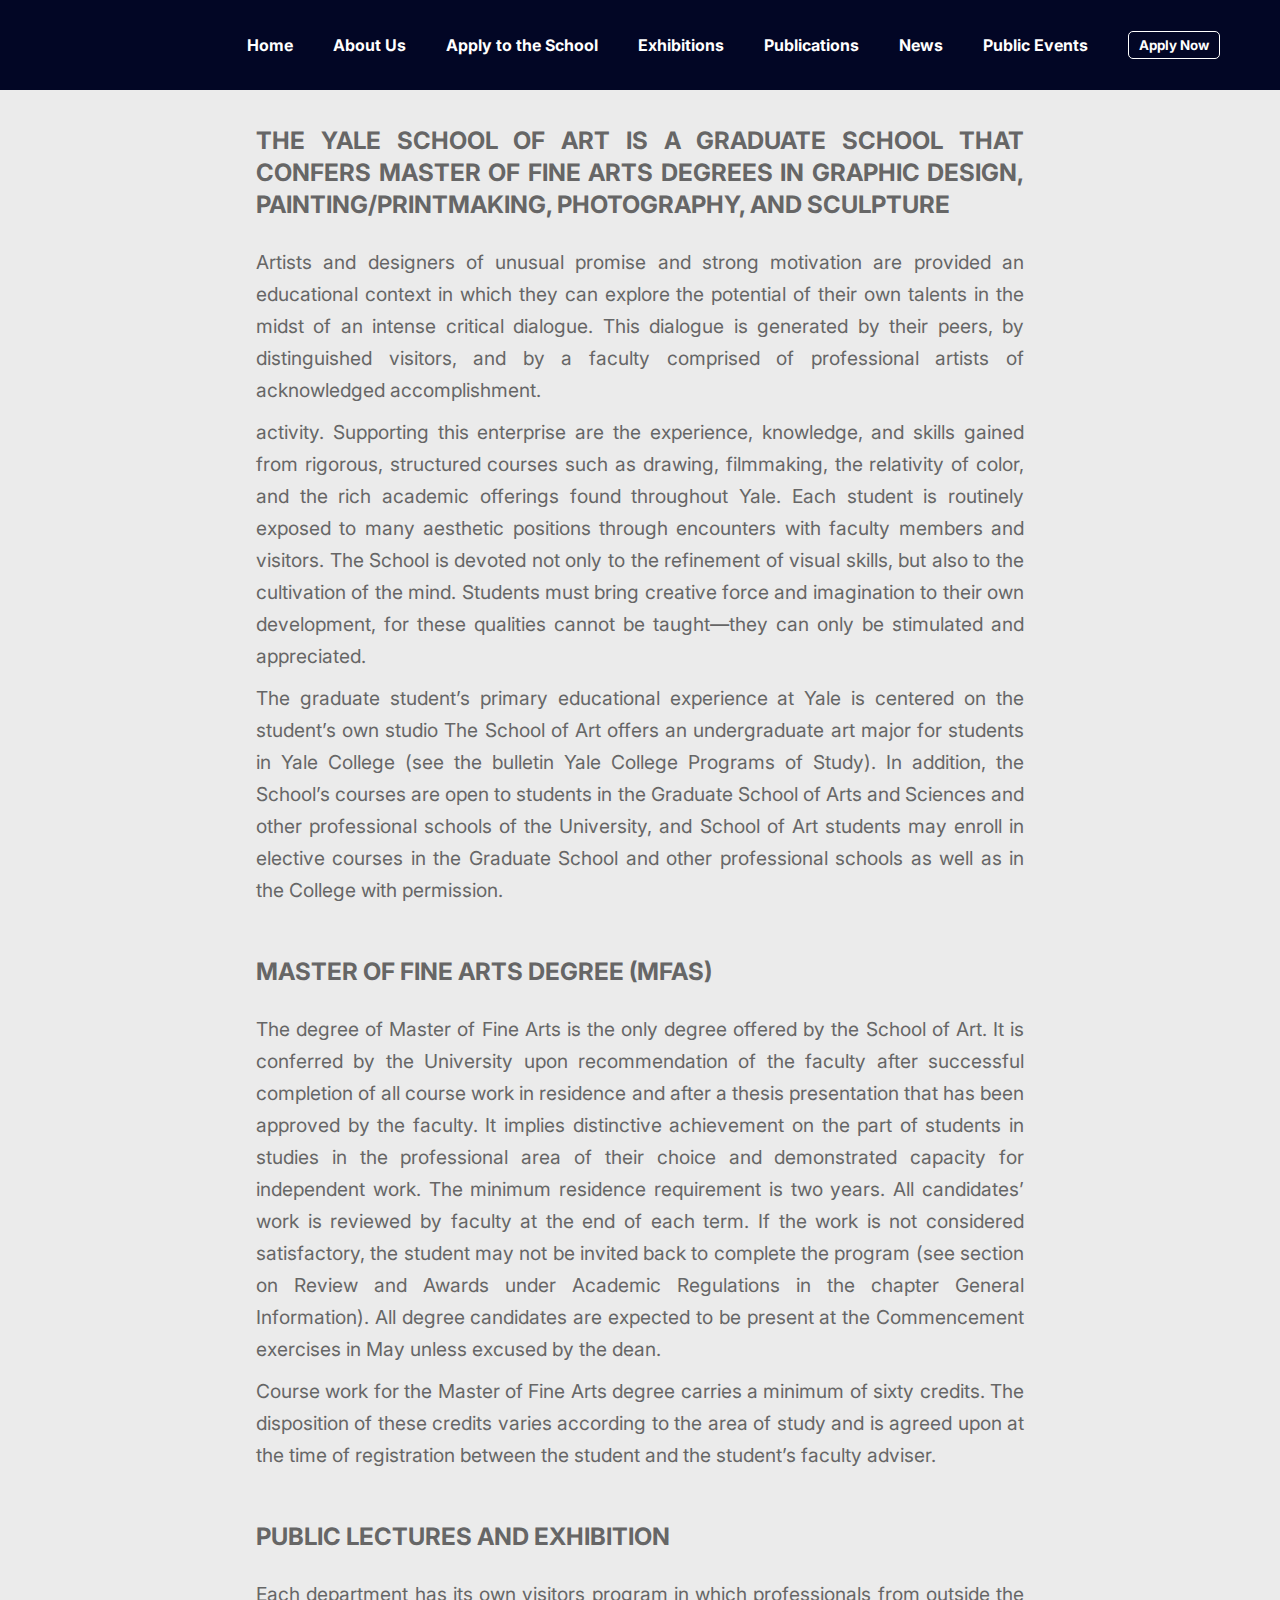
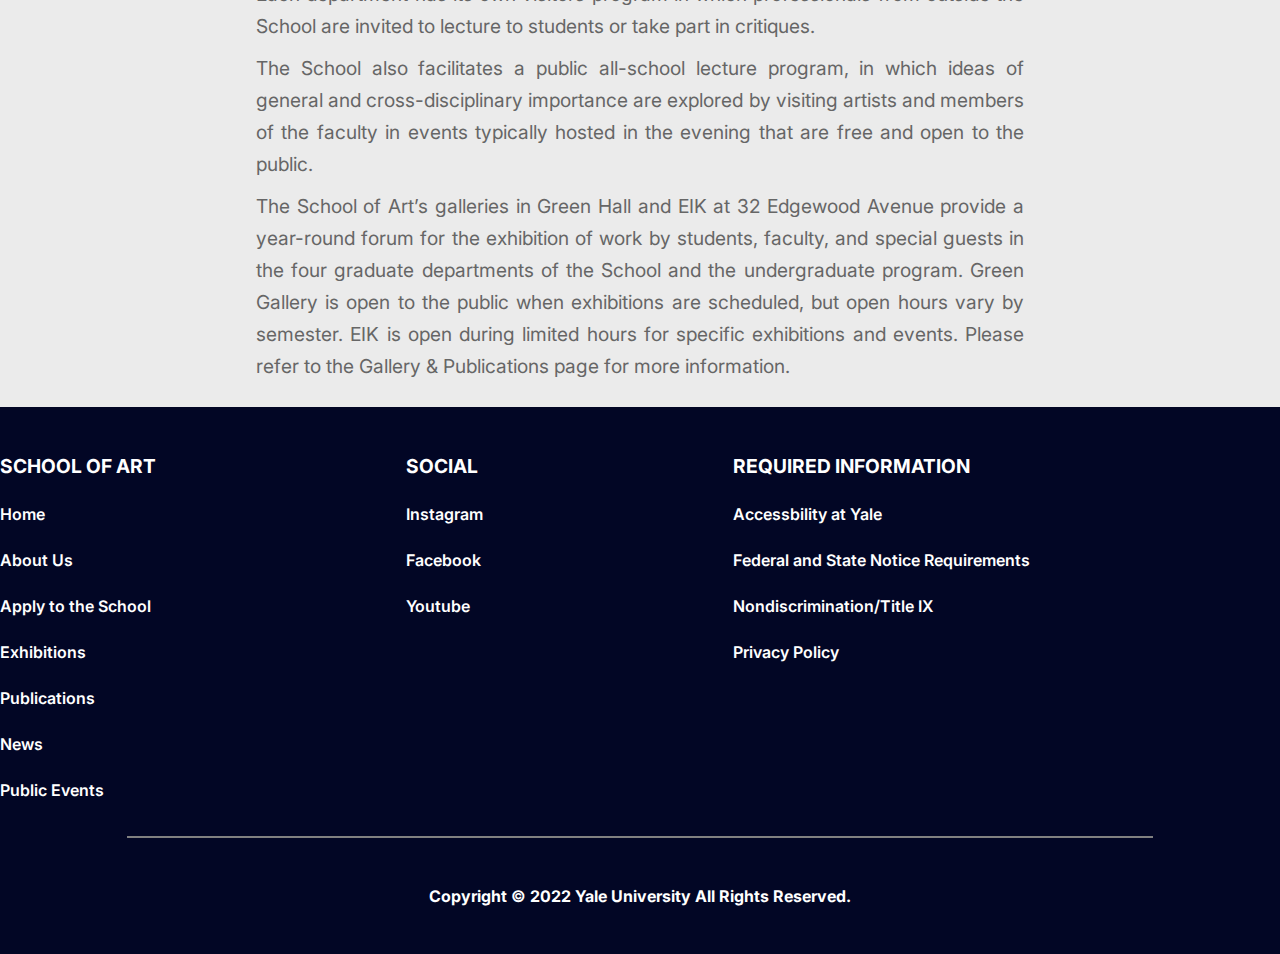
<file: html/about-us.html>
</head>

<!DOCTYPE html>
<html lang="en-us">

<head>
    <meta charset="UTF-8">
    <meta http-equiv="X-UA-Compatible" content="IE=edge">
    <meta name="viewport" content="width=device-width, initial-scale=1.0">

    <link rel="preconnect" href="https://fonts.googleapis.com">
    <link rel="preconnect" href="https://fonts.gstatic.com" crossorigin>
    <link href="https://fonts.googleapis.com/css2?family=Inter:wght@100;200;300;400;500;600;700;800;900&display=swap"
        rel="stylesheet">
    <link href="https://fonts.googleapis.com/css?family=Roboto:300,400,500,700" rel="stylesheet">

    <link rel="stylesheet" href="https://use.fontawesome.com/releases/v5.4.1/css/all.css"
        integrity="sha384-5sAR7xN1Nv6T6+dT2mhtzEpVJvfS3NScPQTrOxhwjIuvcA67KV2R5Jz6kr4abQsz" crossorigin="anonymous">
    <link rel="stylesheet" href="../assets/styles/reset.css">
    <link rel="stylesheet" href="../assets/styles/about-us.css">

    <title>Yale School of Art - Apply to the School </title>
</head>

<body>
    <header>
        <navbar>
            <ul class="navbar-items">
                <li class="navbar-item"><a href="../index.html">Home</a></li>
                <li class="navbar-item"><a href="./html/about-us.html">About Us</a></li>
                <li class="navbar-item"><a href="./html/apply-form.html">Apply to the School</a></li>
                <li class="navbar-item"><a href="./html/exhibitions.html">Exhibitions</a></li>
                <li class="navbar-item"><a href="https://yalebooks.yale.edu/" target="_blank">Publications</a></li>
                <li class="navbar-item"><a href="https://news.yale.edu/" target="_blank">News</a></li>
                <li class="navbar-item"><a href="https://calendar.yale.edu/cal/main/showEventList.rdo;jsessionid=yTNvYzerZpGbpRFcFocjv5fDNxrB49thcTDnN5LF.ip-10-0-10-218" target="_blank">Public Events</a></li>
                <li class="navbar-item"><button class="btn-navbar"><a href="./html/apply-form.html">Apply Now</a></button></li>
            </ul>
        </navbar>
    </header>
    <main>
        <div class="main-block">
            <article>

                <h4>
                    <strong>
                        THE YALE SCHOOL OF ART IS A GRADUATE SCHOOL THAT CONFERS MASTER OF FINE ARTS DEGREES IN GRAPHIC
                        DESIGN,
                        PAINTING/PRINTMAKING, PHOTOGRAPHY, AND SCULPTURE
                    </strong>
                </h4>
                <P>
                    Artists and designers of unusual promise and strong motivation are provided an educational context
                    in
                    which they can explore the potential of their own talents in the midst of an intense critical
                    dialogue.
                    This dialogue is generated by their peers, by distinguished visitors, and by a faculty comprised of
                    professional artists of acknowledged accomplishment.
                </P>
                <p>
                    activity. Supporting this enterprise are the experience, knowledge, and skills gained from rigorous,
                    structured courses such as drawing, filmmaking, the relativity of color, and the rich academic
                    offerings
                    found throughout Yale. Each student is routinely exposed to many aesthetic positions through
                    encounters
                    with faculty members and visitors. The School is devoted not only to the refinement of visual
                    skills,
                    but also to the cultivation of the mind. Students must bring creative force and imagination to their
                    own
                    development, for these qualities cannot be taught—they can only be stimulated and appreciated.

                </p>
                <p>
                    The graduate student’s primary educational experience at Yale is centered on the student’s own
                    studio
                    The School of Art offers an undergraduate art major for students in Yale College (see the bulletin
                    Yale
                    College Programs of Study). In addition, the School’s courses are open to students in the Graduate
                    School of Arts and Sciences and other professional schools of the University, and School of Art
                    students
                    may enroll in elective courses in the Graduate School and other professional schools as well as in
                    the
                    College with permission.
                </p>
            </article>
            <article>
                <h4><strong>MASTER OF FINE ARTS DEGREE (MFAS)</strong></h4>
                <p>
                    The degree of Master of Fine Arts is the only degree offered by the School of Art. It is conferred
                    by
                    the
                    University upon recommendation of the faculty after successful completion of all course work in
                    residence and after a thesis presentation that has been approved by the faculty. It implies
                    distinctive
                    achievement on the part of students in studies in the professional area of their choice and
                    demonstrated
                    capacity for independent work. The minimum residence requirement is two years. All candidates’ work
                    is
                    reviewed by faculty at the end of each term. If the work is not considered satisfactory, the student
                    may
                    not be invited back to complete the program (see section on Review and Awards under Academic
                    Regulations
                    in the chapter General Information). All degree candidates are expected to be present at the
                    Commencement exercises in May unless excused by the dean.
                </p>
                <p>
                    Course work for the Master of Fine Arts degree carries a minimum of sixty credits. The disposition
                    of
                    these credits varies according to the area of study and is agreed upon at the time of registration
                    between the student and the student’s faculty adviser.
                </p>
            </article>
            <article>
                <h4><strong>PUBLIC LECTURES AND EXHIBITION</strong></h4>
                <p>
                    Each department has its own visitors program in which professionals from outside the School are
                    invited to lecture to students or take part in critiques.
                </p>
                <p>
                    The School also facilitates a public all-school lecture program, in which ideas of general and
                    cross-disciplinary importance are explored by visiting artists and members of the faculty in events
                    typically hosted in the evening that are free and open to the public.
                </p>
                <p>
                    The School of Art’s galleries in Green Hall and EIK at 32 Edgewood Avenue provide a year-round forum
                    for the exhibition of work by students, faculty, and special guests in the four graduate departments
                    of the School and the undergraduate program. Green Gallery is open to the public when exhibitions
                    are scheduled, but open hours vary by semester. EIK is open during limited hours for specific
                    exhibitions and events. Please refer to the Gallery & Publications page for more information.
                </p>
            </article>
        </div>
    </main>
    <footer>
        <div class="footer-container">

            <ul class="footer-items">
                <li>SCHOOL OF ART</li>
                <li class="footer-item"><a href="../index.html">Home</a></li>
                <li class="footer-item"><a href="./html/about-us.html">About Us</a></li>
                <li class="footer-item"><a href="./html/apply-form.html">Apply to the School</a></li>
                <li class="footer-item"><a href="./html/exhibitions.html">Exhibitions</a></li>
                <li class="footer-item"><a href="https://yalebooks.yale.edu/" target="_blank">Publications</a></li>
                <li class="footer-item"><a href="https://news.yale.edu/" target="_blank">News</a></li>
                <li class="footer-item"><a href="https://calendar.yale.edu/cal/main/showEventList.rdo;jsessionid=yTNvYzerZpGbpRFcFocjv5fDNxrB49thcTDnN5LF.ip-10-0-10-218" target="_blank">Public Events</a></li>
            </ul>
            <ul class="social">
                <li>SOCIAL</li>
                <li class="social-item">
                    <a href="https://www.instagram.com/yale/" target="_blank">Instagram</a>
                </li>
                <li class="social-item">
                    <a href="https://www.facebook.com/YaleUniversity" target="_blank">Facebook</a>
                </li>
                <li class="social-item">
                    <a href="https://www.youtube.com/channel/UCSh-dNnqe1agUSzPM01LgBA" target="_blank">Youtube</a>
                </li>

            </ul>
            <ul class="information-items">
                <li> REQUIRED INFORMATION</li>
                <li class="information-item">
                    <a href="https://your.yale.edu/policies-procedures/policies/1605-web-accessibility-policy"
                        target="_blank">
                        Accessbility at Yale
                    </a>
                </li>

                <li class="information-item">
                    <a href="https://your.yale.edu/federal-and-state-notice-requirements" target="_blank">
                        Federal and State Notice Requirements
                    </a>
                </li>

                <li class="information-item">
                    <a href="https://www.yale.edu/nondiscrimination" target="_blank">
                        Nondiscrimination/Title IX
                    </a>
                </li>
                <li class="information-item">
                    <a href="https://www.yale.edu/privacy-policy" target="_blank">
                        Privacy Policy
                    </a>
                </li>
            </ul>
        </div>
        <hr>
        <p>Copyright © 2022 Yale University All Rights Reserved.</p>
    </footer>
    <script src="../assets/js/index.js"></script>
</body>
</html>
</file>
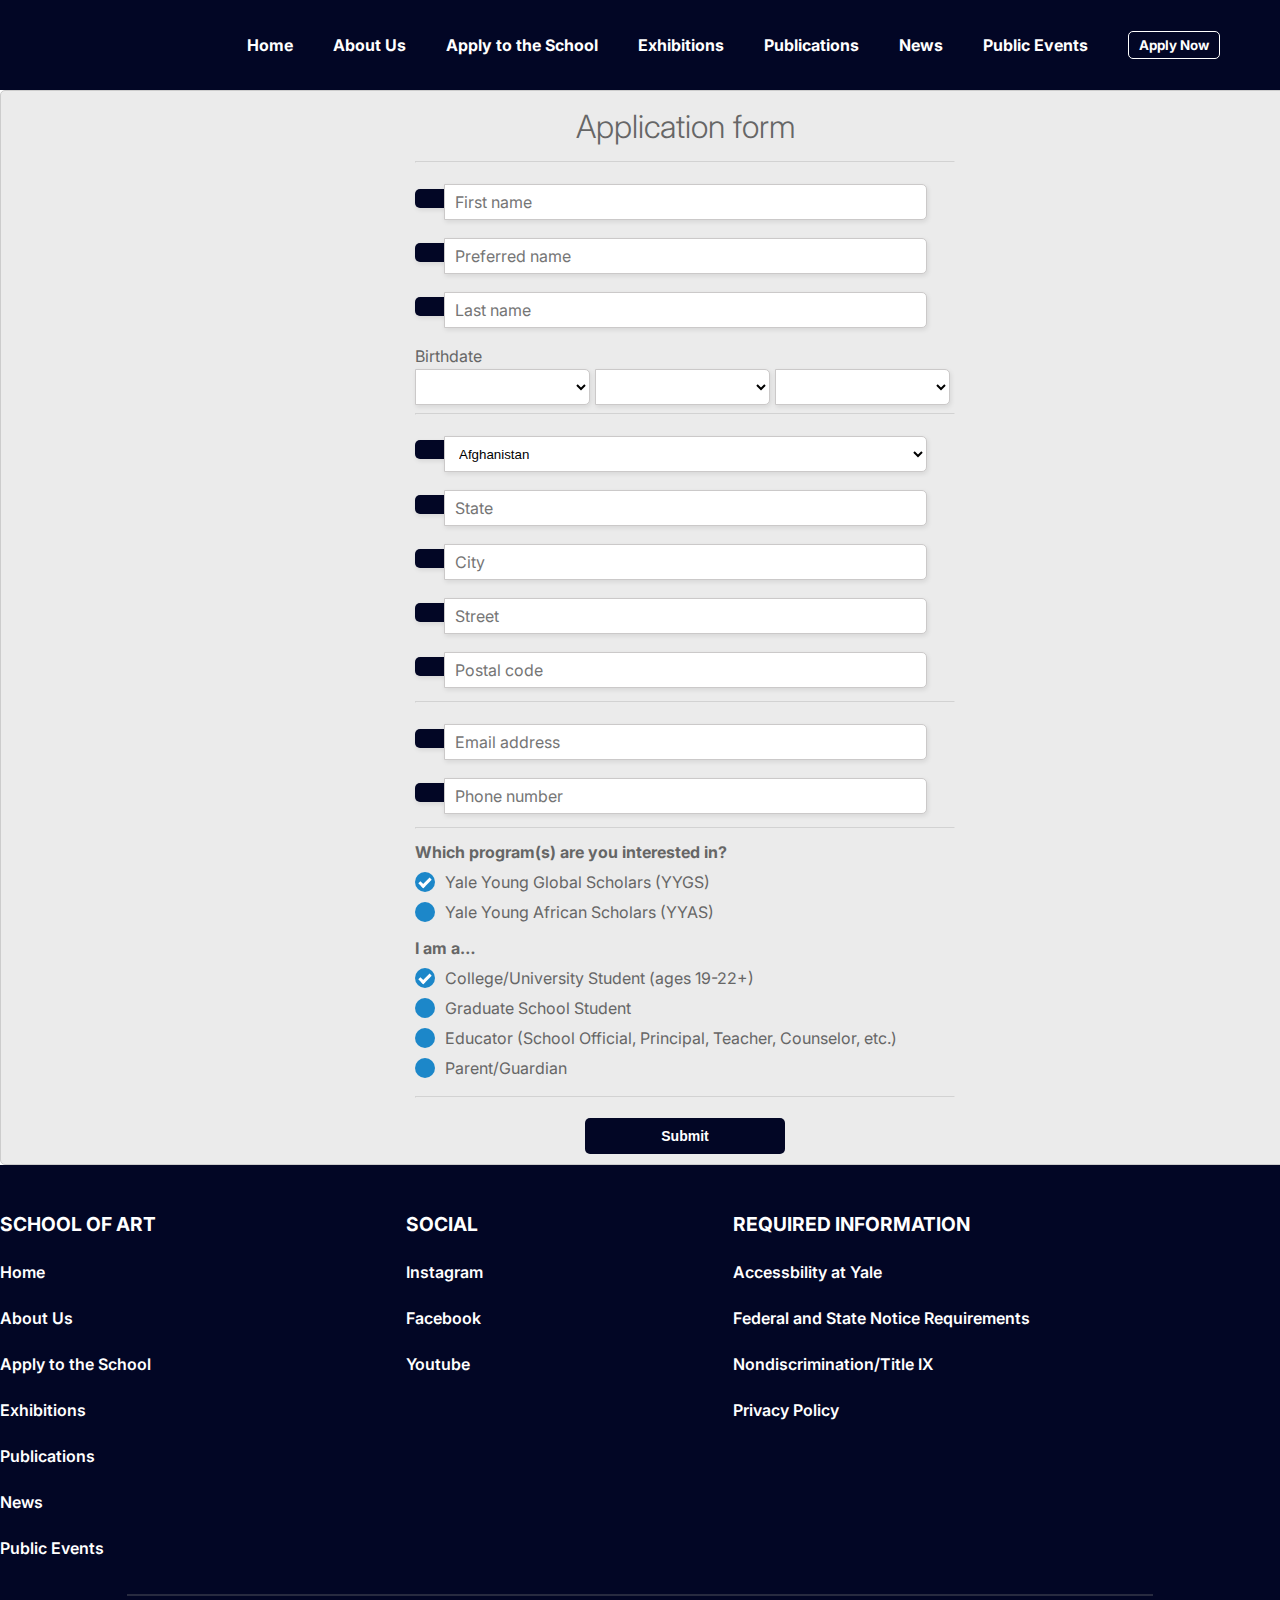
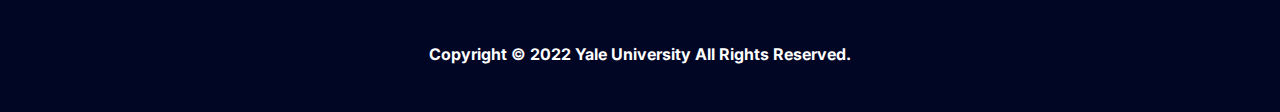
<file: html/apply-form.html>
</head>

<!DOCTYPE html>
<html lang="en-us">

<head>
    <meta charset="UTF-8">
    <meta http-equiv="X-UA-Compatible" content="IE=edge">
    <meta name="viewport" content="width=device-width, initial-scale=1.0">

    <link rel="preconnect" href="https://fonts.googleapis.com">
    <link rel="preconnect" href="https://fonts.gstatic.com" crossorigin>
    <link href="https://fonts.googleapis.com/css2?family=Inter:wght@100;200;300;400;500;600;700;800;900&display=swap"
        rel="stylesheet">
    <link href="https://fonts.googleapis.com/css?family=Roboto:300,400,500,700" rel="stylesheet">

    <link rel="stylesheet" href="https://use.fontawesome.com/releases/v5.4.1/css/all.css"
        integrity="sha384-5sAR7xN1Nv6T6+dT2mhtzEpVJvfS3NScPQTrOxhwjIuvcA67KV2R5Jz6kr4abQsz" crossorigin="anonymous">
    <link rel="stylesheet" href="../assets/styles/reset.css">
    <link rel="stylesheet" href="../assets/styles/apply-form.css">

    <title>Yale School of Art - Apply to the School </title>
</head>

<body>
    <header>
        <navbar>
            <ul class="navbar-items">
                <li class="navbar-item"><a href="../index.html">Home</a></li>
                <li class="navbar-item"><a href="./html/about-us.html">About Us</a></li>
                <li class="navbar-item"><a href="./html/apply-form.html">Apply to the School</a></li>
                <li class="navbar-item"><a href="./html/exhibitions.html">Exhibitions</a></li>
                <li class="navbar-item"><a href="https://yalebooks.yale.edu/" target="_blank">Publications</a></li>
                <li class="navbar-item"><a href="https://news.yale.edu/" target="_blank">News</a></li>
                <li class="navbar-item"><a href="https://calendar.yale.edu/cal/main/showEventList.rdo;jsessionid=yTNvYzerZpGbpRFcFocjv5fDNxrB49thcTDnN5LF.ip-10-0-10-218" target="_blank">Public Events</a></li>
                <li class="navbar-item"><button class="btn-navbar"><a href="./html/apply-form.html">Apply Now</a></button></li>
            </ul>
        </navbar>
    </header>
    <main>
        <div class="main-block" id="main-block">
            <h1>Application form</h1>
            <form id="form-apply">
                <hr>

                <label id="icon" for="first-name"><i class="fas fa-user"></i></label>
                <input type="text" name="first-name" id="first-name" placeholder="First name" required />

                <label id="icon" for="preferred-name"><i class="fas fa-user"></i></label>
                <input type="text" name="preferred-name" id="preferred-name" placeholder="Preferred name" />

                <label id="icon" for="last-name"><i class="fas fa-user"></i></label>
                <input type="text" name="last-name" id="last-name" placeholder="Last name" required />

                <fieldset>
                    <legend class="legend_birthdate"><strong>Birthdate</strong></legend>
                    <div class="form_birthdate">
                        <select aria-label="Month" id="form_birthmonth" name="form_birthmonth" size="1"
                            autocomplete="off" required="required">
                            <option value=""></option>
                            <option value="01">January</option>
                            <option value="02">February</option>
                            <option value="03">March</option>
                            <option value="04">April</option>
                            <option value="05">May</option>
                            <option value="06">June</option>
                            <option value="07">July</option>
                            <option value="08">August</option>
                            <option value="09">September</option>
                            <option value="10">October</option>
                            <option value="11">November</option>
                            <option value="12">December</option>
                        </select>
                        <select aria-label="Day" id="form_birthday" name="form_birthday" size="1" autocomplete="off"
                            required="required">
                            <option value=""></option>
                            <option value="01">1</option>
                            <option value="02">2</option>
                            <option value="03">3</option>
                            <option value="04">4</option>
                            <option value="05">5</option>
                            <option value="06">6</option>
                            <option value="07">7</option>
                            <option value="08">8</option>
                            <option value="09">9</option>
                            <option value="10">10</option>
                            <option value="11">11</option>
                            <option value="12">12</option>
                            <option value="13">13</option>
                            <option value="14">14</option>
                            <option value="15">15</option>
                            <option value="16">16</option>
                            <option value="17">17</option>
                            <option value="18">18</option>
                            <option value="19">19</option>
                            <option value="20">20</option>
                            <option value="21">21</option>
                            <option value="22">22</option>
                            <option value="23">23</option>
                            <option value="24">24</option>
                            <option value="25">25</option>
                            <option value="26">26</option>
                            <option value="27">27</option>
                            <option value="28">28</option>
                            <option value="29">29</option>
                            <option value="30">30</option>
                            <option value="31">31</option>
                        </select>
                        <select aria-label="Year" id="form_birthyear" name="form_birthyear" size="1" autocomplete="off"
                            required="required">
                            <option></option>
                            <option value="2022">2022</option>
                            <option value="2021">2021</option>
                            <option value="2020">2020</option>
                            <option value="2019">2019</option>
                            <option value="2018">2018</option>
                            <option value="2017">2017</option>
                            <option value="2016">2016</option>
                            <option value="2015">2015</option>
                            <option value="2014">2014</option>
                            <option value="2013">2013</option>
                            <option value="2012">2012</option>
                            <option value="2011">2011</option>
                            <option value="2010">2010</option>
                            <option value="2009">2009</option>
                            <option value="2008">2008</option>
                            <option value="2007">2007</option>
                            <option value="2006">2006</option>
                            <option value="2005">2005</option>
                            <option value="2004">2004</option>
                            <option value="2003">2003</option>
                            <option value="2002">2002</option>
                            <option value="2001">2001</option>
                            <option value="2000">2000</option>
                            <option value="1999">1999</option>
                            <option value="1998">1998</option>
                            <option value="1997">1997</option>
                            <option value="1996">1996</option>
                            <option value="1995">1995</option>
                            <option value="1994">1994</option>
                            <option value="1993">1993</option>
                            <option value="1992">1992</option>
                            <option value="1991">1991</option>
                            <option value="1990">1990</option>
                            <option value="1989">1989</option>
                            <option value="1988">1988</option>
                            <option value="1987">1987</option>
                            <option value="1986">1986</option>
                            <option value="1985">1985</option>
                            <option value="1984">1984</option>
                            <option value="1983">1983</option>
                            <option value="1982">1982</option>
                            <option value="1981">1981</option>
                            <option value="1980">1980</option>
                            <option value="1979">1979</option>
                            <option value="1978">1978</option>
                            <option value="1977">1977</option>
                            <option value="1976">1976</option>
                            <option value="1975">1975</option>
                            <option value="1974">1974</option>
                            <option value="1973">1973</option>
                            <option value="1972">1972</option>
                            <option value="1971">1971</option>
                            <option value="1970">1970</option>
                            <option value="1969">1969</option>
                            <option value="1968">1968</option>
                            <option value="1967">1967</option>
                            <option value="1966">1966</option>
                            <option value="1965">1965</option>
                            <option value="1964">1964</option>
                            <option value="1963">1963</option>
                            <option value="1962">1962</option>
                            <option value="1961">1961</option>
                            <option value="1960">1960</option>
                            <option value="1959">1959</option>
                            <option value="1958">1958</option>
                            <option value="1957">1957</option>
                            <option value="1956">1956</option>
                            <option value="1955">1955</option>
                            <option value="1954">1954</option>
                            <option value="1953">1953</option>
                            <option value="1952">1952</option>
                            <option value="1951">1951</option>
                            <option value="1950">1950</option>
                            <option value="1949">1949</option>
                            <option value="1948">1948</option>
                            <option value="1947">1947</option>
                            <option value="1946">1946</option>
                            <option value="1945">1945</option>
                            <option value="1944">1944</option>
                            <option value="1943">1943</option>
                            <option value="1942">1942</option>
                            <option value="1941">1941</option>
                            <option value="1940">1940</option>
                            <option value="1939">1939</option>
                            <option value="1938">1938</option>
                            <option value="1937">1937</option>
                            <option value="1936">1936</option>
                            <option value="1935">1935</option>
                            <option value="1934">1934</option>
                            <option value="1933">1933</option>
                            <option value="1932">1932</option>
                            <option value="1931">1931</option>
                            <option value="1930">1930</option>
                            <option value="1929">1929</option>
                            <option value="1928">1928</option>
                            <option value="1927">1927</option>
                            <option value="1926">1926</option>
                            <option value="1925">1925</option>
                            <option value="1924">1924</option>
                            <option value="1923">1923</option>
                            <option value="1922">1922</option>
                            <option value="1921">1921</option>
                            <option value="1920">1920</option>
                            <option value="1919">1919</option>
                            <option value="1918">1918</option>
                            <option value="1917">1917</option>
                            <option value="1916">1916</option>
                            <option value="1915">1915</option>
                            <option value="1914">1914</option>
                            <option value="1913">1913</option>
                            <option value="1912">1912</option>
                            <option value="1911">1911</option>
                            <option value="1910">1910</option>
                            <option value="1909">1909</option>
                            <option value="1908">1908</option>
                            <option value="1907">1907</option>
                            <option value="1906">1906</option>
                            <option value="1905">1905</option>
                            <option value="1904">1904</option>
                            <option value="1903">1903</option>
                            <option value="1902">1902</option>
                            <option value="1901">1901</option>
                            <option value="1900">1900</option>
                        </select>
                    </div>
                </fieldset>

                <hr>

                <label id="icon" for="form_country"><i class="fas fa-flag"></i></label>
                <select id="form_country" name="form_c24dedde-2236-424c-af5f-3c2cee646061_country" size="1"
                    autocomplete="off" required="required">
                    <option value="AF">Afghanistan</option>
                    <option value="AX">Aland Islands</option>
                    <option value="AL">Albania</option>
                    <option value="AG">Algeria</option>
                    <option value="AN">Andorra</option>
                    <option value="AO">Angola</option>
                    <option value="AV">Anguilla</option>
                    <option value="AC">Antigua and Barbuda</option>
                    <option value="AR">Argentina</option>
                    <option value="AM">Armenia</option>
                    <option value="AA">Aruba</option>
                    <option value="AT">Ashmore and Cartier Islands</option>
                    <option value="AS">Australia</option>
                    <option value="AU">Austria</option>
                    <option value="AJ">Azerbaijan</option>
                    <option value="BF">Bahamas, The</option>
                    <option value="BA">Bahrain</option>
                    <option value="BG">Bangladesh</option>
                    <option value="BB">Barbados</option>
                    <option value="BS">Bassas Da India</option>
                    <option value="BO">Belarus</option>
                    <option value="BE">Belgium</option>
                    <option value="BH">Belize</option>
                    <option value="BN">Benin</option>
                    <option value="BD">Bermuda</option>
                    <option value="BT">Bhutan</option>
                    <option value="BL">Bolivia</option>
                    <option value="BQ">Bonaire, Sint Eustatius, and ...</option>
                    <option value="BK">Bosnia and Herzegovina</option>
                    <option value="BC">Botswana</option>
                    <option value="BV">Bouvet Island</option>
                    <option value="BR">Brazil</option>
                    <option value="IO">British Indian Ocean Territory</option>
                    <option value="VI">British Virgin Islands</option>
                    <option value="BX">Brunei</option>
                    <option value="BU">Bulgaria</option>
                    <option value="UV">Burkina Faso</option>
                    <option value="BY">Burundi</option>
                    <option value="CB">Cambodia</option>
                    <option value="CM">Cameroon</option>
                    <option value="CA">Canada</option>
                    <option value="CV">Cape Verde</option>
                    <option value="CJ">Cayman Islands</option>
                    <option value="CT">Central African Republic</option>
                    <option value="CD">Chad</option>
                    <option value="CI">Chile</option>
                    <option value="CH">China</option>
                    <option value="KT">Christmas Island</option>
                    <option value="IP">Clipperton Island</option>
                    <option value="CK">Cocos Islands (Keeling Islands)</option>
                    <option value="CO">Colombia</option>
                    <option value="CN">Comoros</option>
                    <option value="CF">Congo (Brazzaville)</option>
                    <option value="CG">Congo (Kinshasa)</option>
                    <option value="CW">Cook Islands</option>
                    <option value="CR">Coral Sea Islands</option>
                    <option value="CS">Costa Rica</option>
                    <option value="IV">Cote D'Ivoire</option>
                    <option value="HR">Croatia</option>
                    <option value="CU">Cuba</option>
                    <option value="UC">Curacao</option>
                    <option value="CY">Cyprus</option>
                    <option value="EZ">Czech Republic</option>
                    <option value="DA">Denmark</option>
                    <option value="DJ">Djibouti</option>
                    <option value="DO">Dominica</option>
                    <option value="DR">Dominican Republic</option>
                    <option value="EC">Ecuador</option>
                    <option value="EG">Egypt</option>
                    <option value="ES">El Salvador</option>
                    <option value="EK">Equatorial Guinea</option>
                    <option value="ER">Eritrea</option>
                    <option value="EN">Estonia</option>
                    <option value="ET">Ethiopia</option>
                    <option value="EU">Europa Island</option>
                    <option value="FK">Falkland Islands (Islas Malvi...</option>
                    <option value="FO">Faroe Islands</option>
                    <option value="FM">Federated States of Micronesia</option>
                    <option value="FJ">Fiji</option>
                    <option value="FI">Finland</option>
                    <option value="FR">France</option>
                    <option value="FG">French Guiana</option>
                    <option value="FP">French Polynesia</option>
                    <option value="FS">French Southern and Antarctic...</option>
                    <option value="GB">Gabon</option>
                    <option value="GA">Gambia, The</option>
                    <option value="GG">Georgia</option>
                    <option value="GM">Germany</option>
                    <option value="GH">Ghana</option>
                    <option value="GI">Gibraltar</option>
                    <option value="GO">Glorioso Islands</option>
                    <option value="GR">Greece</option>
                    <option value="GL">Greenland</option>
                    <option value="GJ">Grenada</option>
                    <option value="GP">Guadeloupe</option>
                    <option value="GT">Guatemala</option>
                    <option value="GK">Guernsey</option>
                    <option value="GV">Guinea</option>
                    <option value="PU">Guinea-Bissau</option>
                    <option value="GY">Guyana</option>
                    <option value="HA">Haiti</option>
                    <option value="HM">Heard Island and McDonald Isl...</option>
                    <option value="HO">Honduras</option>
                    <option value="HK">Hong Kong S.A.R.</option>
                    <option value="HU">Hungary</option>
                    <option value="IC">Iceland</option>
                    <option value="IN">India</option>
                    <option value="ID">Indonesia</option>
                    <option value="IR">Iran</option>
                    <option value="IZ">Iraq</option>
                    <option value="EI">Ireland</option>
                    <option value="IS">Israel</option>
                    <option value="IT">Italy</option>
                    <option value="JM">Jamaica</option>
                    <option value="JN">Jan Mayen</option>
                    <option value="JA">Japan</option>
                    <option value="JE">Jersey</option>
                    <option value="JO">Jordan</option>
                    <option value="JU">Juan De Nova Island</option>
                    <option value="KZ">Kazakhstan</option>
                    <option value="KE">Kenya</option>
                    <option value="KR">Kiribati</option>
                    <option value="KN">Korea, North</option>
                    <option value="KS">Korea, South</option>
                    <option value="KV">Kosovo</option>
                    <option value="KU">Kuwait</option>
                    <option value="KG">Kyrgyzstan</option>
                    <option value="LA">Laos</option>
                    <option value="LG">Latvia</option>
                    <option value="LE">Lebanon</option>
                    <option value="LT">Lesotho</option>
                    <option value="LI">Liberia</option>
                    <option value="LY">Libya</option>
                    <option value="LS">Liechtenstein</option>
                    <option value="LH">Lithuania</option>
                    <option value="LU">Luxembourg</option>
                    <option value="MC">Macau S.A.R.</option>
                    <option value="MK">Macedonia, The Former Yugosla...</option>
                    <option value="MA">Madagascar</option>
                    <option value="MI">Malawi</option>
                    <option value="MY">Malaysia</option>
                    <option value="MV">Maldives</option>
                    <option value="ML">Mali</option>
                    <option value="MT">Malta</option>
                    <option value="IM">Man, Isle of</option>
                    <option value="RM">Marshall Islands</option>
                    <option value="MB">Martinique</option>
                    <option value="MR">Mauritania</option>
                    <option value="MP">Mauritius</option>
                    <option value="MF">Mayotte</option>
                    <option value="MX">Mexico</option>
                    <option value="MD">Moldova</option>
                    <option value="MN">Monaco</option>
                    <option value="MG">Mongolia</option>
                    <option value="MJ">Montenegro</option>
                    <option value="MH">Montserrat</option>
                    <option value="MO">Morocco</option>
                    <option value="MZ">Mozambique</option>
                    <option value="BM">Myanmar</option>
                    <option value="WA">Namibia</option>
                    <option value="NR">Nauru</option>
                    <option value="NP">Nepal</option>
                    <option value="NL">Netherlands</option>
                    <option value="NC">New Caledonia</option>
                    <option value="NZ">New Zealand</option>
                    <option value="NU">Nicaragua</option>
                    <option value="NG">Niger</option>
                    <option value="NI">Nigeria</option>
                    <option value="NE">Niue</option>
                    <option value="NF">Norfolk Island</option>
                    <option value="NO">Norway</option>
                    <option value="MU">Oman</option>
                    <option value="PK">Pakistan</option>
                    <option value="PS">Palau, the Pacific Islands of</option>
                    <option value="WE">Palestine</option>
                    <option value="PM">Panama</option>
                    <option value="PP">Papua New Guinea</option>
                    <option value="PA">Paraguay</option>
                    <option value="PE">Peru</option>
                    <option value="RP">Philippines</option>
                    <option value="PC">Pitcairn Islands</option>
                    <option value="PL">Poland</option>
                    <option value="PO">Portugal</option>
                    <option value="QA">Qatar</option>
                    <option value="RE">Reunion</option>
                    <option value="RO">Romania</option>
                    <option value="RS">Russia</option>
                    <option value="RW">Rwanda</option>
                    <option value="TB">Saint Barthelemy</option>
                    <option value="SH">Saint Helena</option>
                    <option value="SC">Saint Kitts and Nevis</option>
                    <option value="ST">Saint Lucia</option>
                    <option value="RN">Saint Martin</option>
                    <option value="SB">Saint Pierre and Miquelon</option>
                    <option value="VC">Saint Vincent and the Grenadines</option>
                    <option value="WS">Samoa</option>
                    <option value="SM">San Marino</option>
                    <option value="TP">Sao Tome and Principe</option>
                    <option value="SA">Saudi Arabia</option>
                    <option value="SG">Senegal</option>
                    <option value="RB">Serbia</option>
                    <option value="SE">Seychelles</option>
                    <option value="SL">Sierra Leone</option>
                    <option value="SN">Singapore</option>
                    <option value="NN">Sint Maarten</option>
                    <option value="LO">Slovakia</option>
                    <option value="SI">Slovenia</option>
                    <option value="BP">Solomon Islands</option>
                    <option value="SO">Somalia</option>
                    <option value="SF">South Africa</option>
                    <option value="SX">South Georgia and the South S...</option>
                    <option value="OD">South Sudan</option>
                    <option value="SP">Spain</option>
                    <option value="PG">Spratly Islands</option>
                    <option value="CE">Sri Lanka</option>
                    <option value="SU">Sudan</option>
                    <option value="NS">Suriname</option>
                    <option value="SV">Svalbard</option>
                    <option value="WZ">Swaziland</option>
                    <option value="SW">Sweden</option>
                    <option value="SZ">Switzerland</option>
                    <option value="SY">Syria</option>
                    <option value="TW">Taiwan</option>
                    <option value="TI">Tajikistan</option>
                    <option value="TZ">Tanzania</option>
                    <option value="TH">Thailand</option>
                    <option value="TT">Timor-Leste</option>
                    <option value="TO">Togo</option>
                    <option value="TL">Tokelau</option>
                    <option value="TN">Tonga</option>
                    <option value="TD">Trinidad and Tobago</option>
                    <option value="TE">Tromelin Island</option>
                    <option value="TS">Tunisia</option>
                    <option value="TU">Turkey</option>
                    <option value="TX">Turkmenistan</option>
                    <option value="TK">Turks and Caicos Islands</option>
                    <option value="TV">Tuvalu</option>
                    <option value="UG">Uganda</option>
                    <option value="UP">Ukraine</option>
                    <option value="AE">United Arab Emirates</option>
                    <option value="UK">United Kingdom</option>
                    <option value="US">United States</option>
                    <option value="UY">Uruguay</option>
                    <option value="UZ">Uzbekistan</option>
                    <option value="NH">Vanuatu</option>
                    <option value="VT">Vatican City</option>
                    <option value="VE">Venezuela</option>
                    <option value="VM">Vietnam</option>
                    <option value="WF">Wallis and Futuna Islands</option>
                    <option value="WI">Western Sahara</option>
                    <option value="YM">Yemen</option>
                    <option value="ZA">Zambia</option>
                    <option value="ZI">Zimbabwe</option>
                </select>


                <label id="icon" for="form_state"><i class="fas fa-map"></i></label>
                <input type="text" name="form_state" id="form_state" placeholder="State" required />

                <label id="icon" for="form_city"><i class="fas fa-city"></i></label>
                <input type="text" name="form_city" id="form_city" placeholder="City" required />


                <label id="icon" for="form_street"><i class="fas fa-home"></i></label>
                <input type="text" name="form_street" id="form_street" placeholder="Street" required />
                <label id="icon" for="form_postalCode"><i class="fas fa-table"></i></label>
                <input type="text" name="form_postalCode" id="form_postalCode" placeholder="Postal code" required />

                <hr>

                <label id="icon" for="email"><i class="fas fa-envelope"></i></label>
                <input type="email" name="email" id="email" placeholder="Email address" required />

                <label id="icon" for="phone"><i class="fas fa-phone"></i></label>
                <input type="phone" name="phone" id="phone" placeholder="Phone number" required />

                <hr>

                <fieldset class="questions">
                    <legend class="legend_questions"><strong>Which program(s) are you interested in?</strong></legend>
                    <input type="radio" value="none" id="question1-1" name="question1" checked />
                    <label for="question1-1" class="radio">Yale Young Global Scholars (YYGS)</label>
                    <input type="radio" value="none" id="question1-2" name="question1" />
                    <label for="question1-2" class="radio">Yale Young African Scholars (YYAS)</label>
                </fieldset>

                <fieldset class="questions">
                    <legend class="legend_questions"><strong>I am a…</strong></legend>
                    <input type="radio" value="none" id="question2-1" name="question2" checked />
                    <label for="question2-1" class="radio">College/University Student (ages 19-22+)</label>

                    <input type="radio" value="none" id="question2-2" name="question2" />
                    <label for="question2-2" class="radio">Graduate School Student</label>

                    <input type="radio" value="none" id="question2-3" name="question2" />
                    <label for="question2-3" class="radio">Educator (School Official, Principal, Teacher, Counselor,
                        etc.)</label>

                    <input type="radio" value="none" id="question2-4" name="question2" />
                    <label for="question2-4" class="radio">Parent/Guardian</label>

                </fieldset>
                <hr>
                <div class="btn-block">
                    <button type="submit" id="btn-submit-apply">Submit</button>
                </div>
            </form>
        </div>
    </main>
    <footer>
        <div class="footer-container">

            <ul class="footer-items">
                <li>SCHOOL OF ART</li>
                <li class="footer-item"><a href="../index.html">Home</a></li>
                <li class="footer-item"><a href="./html/about-us.html">About Us</a></li>
                <li class="footer-item"><a href="./html/apply-form.html">Apply to the School</a></li>
                <li class="footer-item"><a href="./html/exhibitions.html">Exhibitions</a></li>
                <li class="footer-item"><a href="https://yalebooks.yale.edu/" target="_blank">Publications</a></li>
                <li class="footer-item"><a href="https://news.yale.edu/" target="_blank">News</a></li>
                <li class="footer-item"><a href="https://calendar.yale.edu/cal/main/showEventList.rdo;jsessionid=yTNvYzerZpGbpRFcFocjv5fDNxrB49thcTDnN5LF.ip-10-0-10-218" target="_blank">Public Events</a></li>
            </ul>
            <ul class="social">
                <li>SOCIAL</li>
                <li class="social-item">
                    <a href="https://www.instagram.com/yale/" target="_blank">Instagram</a>
                </li>
                <li class="social-item">
                    <a href="https://www.facebook.com/YaleUniversity" target="_blank">Facebook</a>
                </li>
                <li class="social-item">
                    <a href="https://www.youtube.com/channel/UCSh-dNnqe1agUSzPM01LgBA" target="_blank">Youtube</a>
                </li>

            </ul>
            <ul class="information-items">
                <li> REQUIRED INFORMATION</li>
                <li class="information-item">
                    <a href="https://your.yale.edu/policies-procedures/policies/1605-web-accessibility-policy"
                        target="_blank">
                        Accessbility at Yale
                    </a>
                </li>

                <li class="information-item">
                    <a href="https://your.yale.edu/federal-and-state-notice-requirements" target="_blank">
                        Federal and State Notice Requirements
                    </a>
                </li>

                <li class="information-item">
                    <a href="https://www.yale.edu/nondiscrimination" target="_blank">
                        Nondiscrimination/Title IX
                    </a>
                </li>
                <li class="information-item">
                    <a href="https://www.yale.edu/privacy-policy" target="_blank">
                        Privacy Policy
                    </a>
                </li>
            </ul>
        </div>
        <hr>
        <p>Copyright © 2022 Yale University All Rights Reserved.</p>
    </footer>
    <script src="../assets/js/apply-form.js"></script>
</body>

</html>
</file>
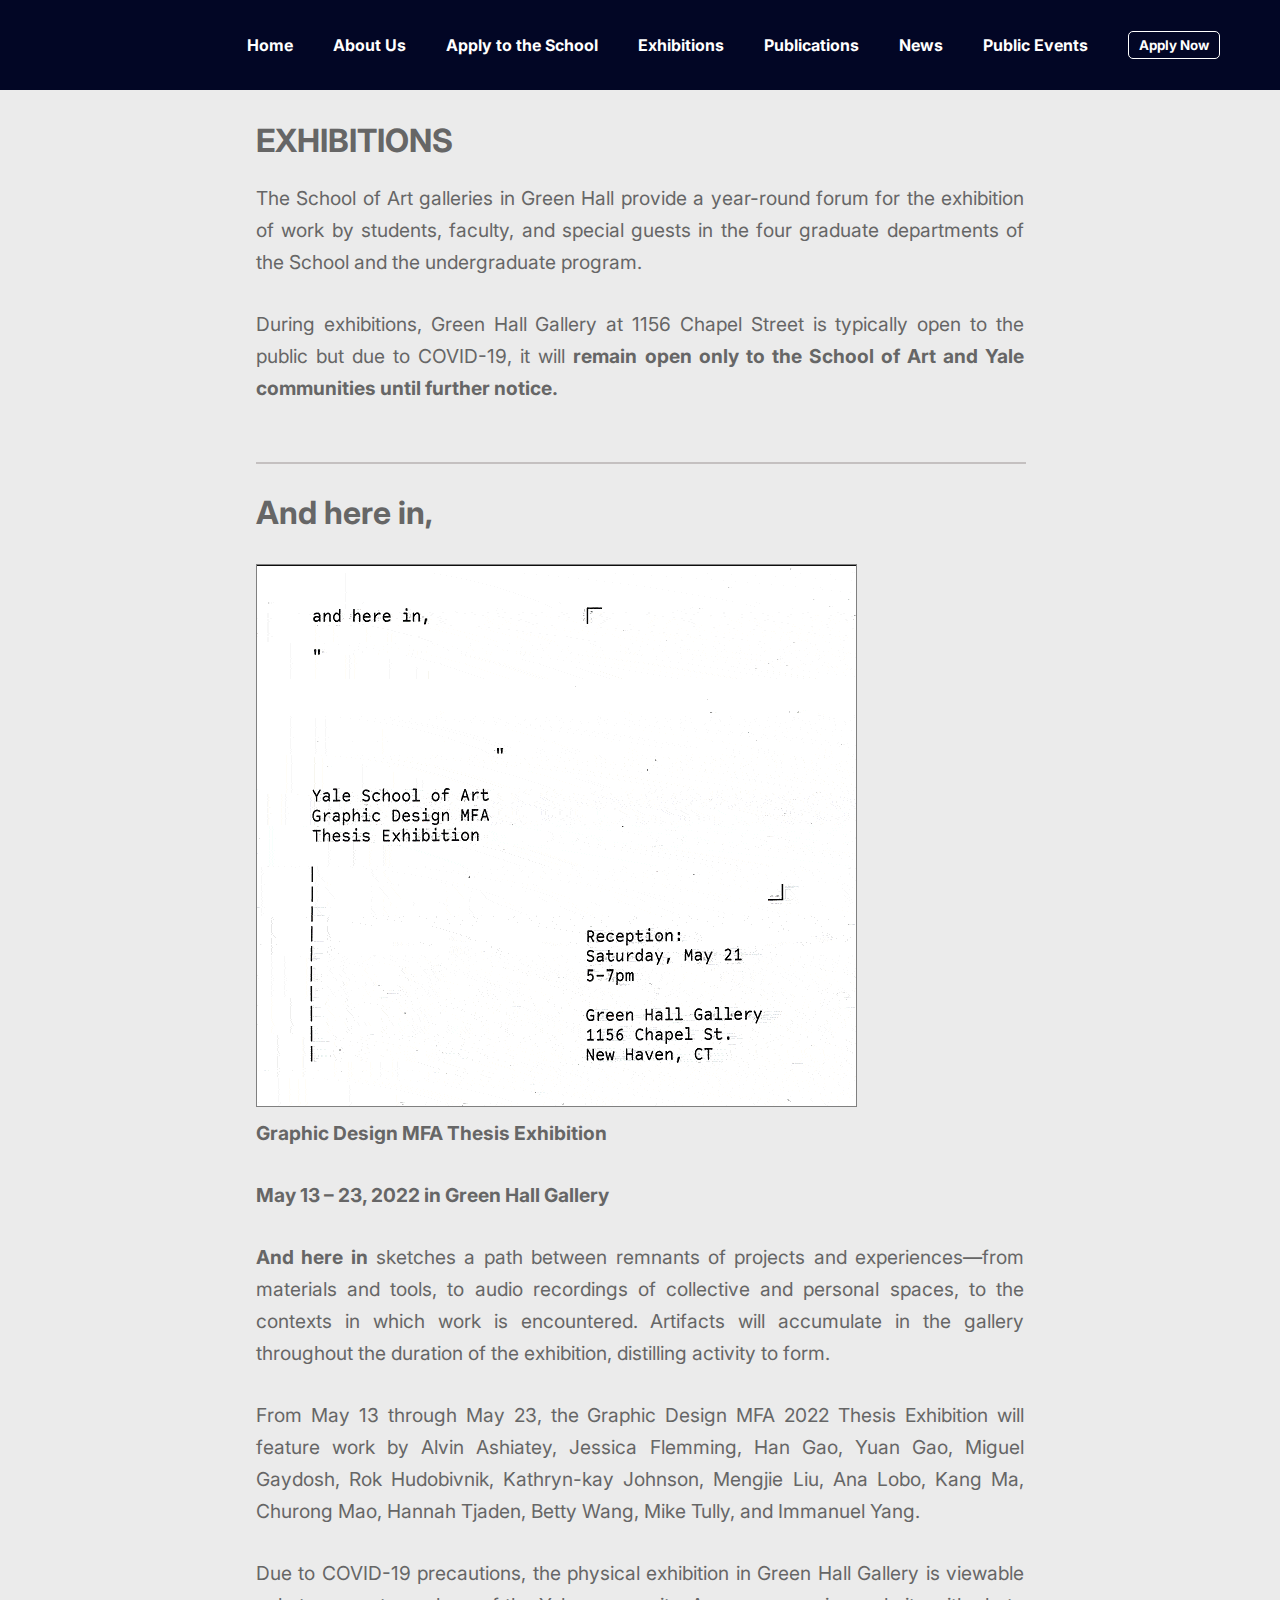
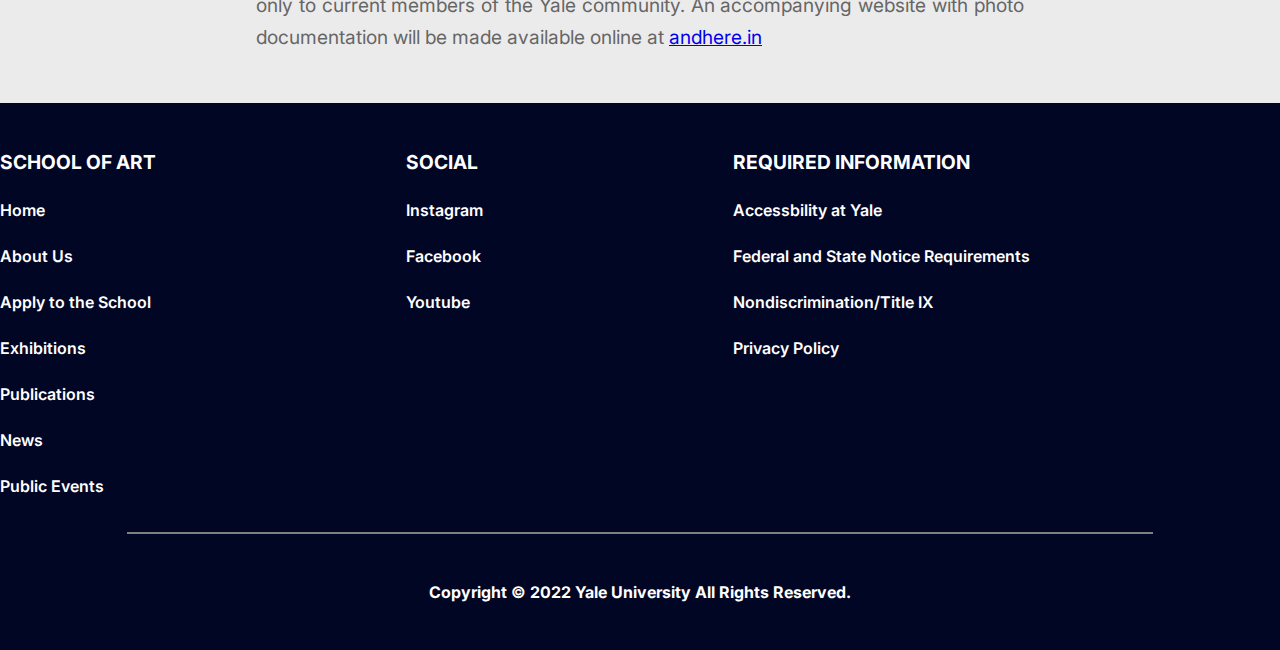
<file: html/exhibitions.html>
</head>

<!DOCTYPE html>
<html lang="en-us">

<head>
    <meta charset="UTF-8">
    <meta http-equiv="X-UA-Compatible" content="IE=edge">
    <meta name="viewport" content="width=device-width, initial-scale=1.0">

    <link rel="preconnect" href="https://fonts.googleapis.com">
    <link rel="preconnect" href="https://fonts.gstatic.com" crossorigin>
    <link href="https://fonts.googleapis.com/css2?family=Inter:wght@100;200;300;400;500;600;700;800;900&display=swap"
        rel="stylesheet">
    <link href="https://fonts.googleapis.com/css?family=Roboto:300,400,500,700" rel="stylesheet">

    <link rel="stylesheet" href="https://use.fontawesome.com/releases/v5.4.1/css/all.css"
        integrity="sha384-5sAR7xN1Nv6T6+dT2mhtzEpVJvfS3NScPQTrOxhwjIuvcA67KV2R5Jz6kr4abQsz" crossorigin="anonymous">
    <link rel="stylesheet" href="../assets/styles/reset.css">
    <link rel="stylesheet" href="../assets/styles/exhibitions.css">

    <title>Yale School of Art - Apply to the School </title>
</head>

<body>
    <header>
        <navbar>
            <ul class="navbar-items">
                <li class="navbar-item"><a href="../index.html">Home</a></li>
                <li class="navbar-item"><a href="./html/about-us.html">About Us</a></li>
                <li class="navbar-item"><a href="./html/apply-form.html">Apply to the School</a></li>
                <li class="navbar-item"><a href="./html/exhibitions.html">Exhibitions</a></li>
                <li class="navbar-item"><a href="https://yalebooks.yale.edu/" target="_blank">Publications</a></li>
                <li class="navbar-item"><a href="https://news.yale.edu/" target="_blank">News</a></li>
                <li class="navbar-item"><a href="https://calendar.yale.edu/cal/main/showEventList.rdo;jsessionid=yTNvYzerZpGbpRFcFocjv5fDNxrB49thcTDnN5LF.ip-10-0-10-218" target="_blank">Public Events</a></li>
                <li class="navbar-item"><button class="btn-navbar"><a href="./html/apply-form.html">Apply Now</a></button></li>
            </ul>
        </navbar>
    </header>
    <main>
        <div class="main-block">
            <article>
                <h4>
                    <strong>
                        EXHIBITIONS
                    </strong>
                </h4>
                <p>
                    The School of Art galleries in Green Hall provide a year-round forum for the exhibition of work by
                    students, faculty, and special guests in the four graduate departments of the School and the
                    undergraduate program.
                </p>
                <p>
                    During exhibitions, Green Hall Gallery at 1156 Chapel Street is typically open to the public but due
                    to COVID-19, it will <strong>remain open only to the School of Art and Yale communities until
                        further notice.</strong>
                </p>
            </article>

            <hr>
            
            <article>
                <h4>
                    <strong>
                        And here in,
                    </strong>
                </h4>
                <img src="../assets/images/page-exhibitions/post-and-here-in.png" alt="Banner about and here in exhibition">
                <p class="bold">
                    Graphic Design MFA Thesis Exhibition
                </p>
                <p class="bold">
                    May 13 – 23, 2022 in Green Hall Gallery
                </p>
                <p>
                    <strong>And here in</strong> sketches a path between remnants of projects and experiences—from materials and tools,
                    to audio recordings of collective and personal spaces, to the contexts in which work is encountered.
                    Artifacts will accumulate in the gallery throughout the duration of the exhibition, distilling
                    activity to form.
                </p>
                <p>
                    From May 13 through May 23, the Graphic Design MFA 2022 Thesis Exhibition will feature work by Alvin
                    Ashiatey, Jessica Flemming, Han Gao, Yuan Gao, Miguel Gaydosh, Rok Hudobivnik, Kathryn-kay Johnson,
                    Mengjie Liu, Ana Lobo, Kang Ma, Churong Mao, Hannah Tjaden, Betty Wang, Mike Tully, and Immanuel
                    Yang.
                </p>
                <p>
                    Due to COVID-19 precautions, the physical exhibition in Green Hall Gallery is viewable only to
                    current members of the Yale community. An accompanying website with photo documentation will be made
                    available online at <a href="http://andhere.in/">andhere.in</a>
                </p>
            </article>

        </div>
    </main>
    <footer>
        <div class="footer-container">

            <ul class="footer-items">
                <li>SCHOOL OF ART</li>
                <li class="footer-item"><a href="../index.html">Home</a></li>
                <li class="footer-item"><a href="./html/about-us.html">About Us</a></li>
                <li class="footer-item"><a href="./html/apply-form.html">Apply to the School</a></li>
                <li class="footer-item"><a href="./html/exhibitions.html">Exhibitions</a></li>
                <li class="footer-item"><a href="https://yalebooks.yale.edu/" target="_blank">Publications</a></li>
                <li class="footer-item"><a href="https://news.yale.edu/" target="_blank">News</a></li>
                <li class="footer-item"><a href="https://calendar.yale.edu/cal/main/showEventList.rdo;jsessionid=yTNvYzerZpGbpRFcFocjv5fDNxrB49thcTDnN5LF.ip-10-0-10-218" target="_blank">Public Events</a></li>
            </ul>
            <ul class="social">
                <li>SOCIAL</li>
                <li class="social-item">
                    <a href="https://www.instagram.com/yale/" target="_blank">Instagram</a>
                </li>
                <li class="social-item">
                    <a href="https://www.facebook.com/YaleUniversity" target="_blank">Facebook</a>
                </li>
                <li class="social-item">
                    <a href="https://www.youtube.com/channel/UCSh-dNnqe1agUSzPM01LgBA" target="_blank">Youtube</a>
                </li>

            </ul>
            <ul class="information-items">
                <li> REQUIRED INFORMATION</li>
                <li class="information-item">
                    <a href="https://your.yale.edu/policies-procedures/policies/1605-web-accessibility-policy"
                        target="_blank">
                        Accessbility at Yale
                    </a>
                </li>

                <li class="information-item">
                    <a href="https://your.yale.edu/federal-and-state-notice-requirements" target="_blank">
                        Federal and State Notice Requirements
                    </a>
                </li>

                <li class="information-item">
                    <a href="https://www.yale.edu/nondiscrimination" target="_blank">
                        Nondiscrimination/Title IX
                    </a>
                </li>
                <li class="information-item">
                    <a href="https://www.yale.edu/privacy-policy" target="_blank">
                        Privacy Policy
                    </a>
                </li>
            </ul>
        </div>
        <hr>
        <p>Copyright © 2022 Yale University All Rights Reserved.</p>
    </footer>
</body>
</file>
<file: assets/styles/about-us.css>
body {
    height: 100vh;
    display: flex;
    flex-direction: column;
    flex-wrap: nowrap;
    justify-content: space-between;
}
/* 
-------------------------- Estilos Top bar ---------------------
autor: WIlson Brandão, Gabriel Murata e Gabriel Meira 
Obs: Feito via call no Discod
*/
navbar {
    background-color: rgba(2,6,37);
    display:flex;
    color: white;
    justify-content:end;
    width: 100%;
    min-height: 90px;
}

navbar .navbar-items{
    display:flex;
    flex-direction: row;
    list-style: none;
    font-weight: bold;
    margin-right: 40px;
    justify-content: center;
    align-items: center;
}

navbar a {
    text-decoration: none;
    color: white;
    font-weight: bold;
}


navbar a:hover {
    color: #26a9e0;
}

navbar .navbar-item{
    padding: 20px 20px;
}

navbar .navbar-item .btn-navbar{
    font-family: 'Inter', sans-serif;
    font-weight: bold;
    color:  #FFFFFF;
    background-color: transparent;
    border: 1px solid white;
    border-radius: 5px;
    padding: 5px 10px;
}

navbar .navbar-item .btn-navbar:hover {
    color: black;
    background-color: white;
    cursor: pointer;
}


/* 
-------------------------- Estilos Conteudo principal ---------------------
autor: WIlson Brandão, Gabriel Murata e Gabriel Meira 
Obs: Feito via call no Discod
*/
body {
    font-family: 'inter', Arial, sans-serif;
    font-size: 16px;
    color: #666;
    text-align: justify;
}

.main-block {
    display: flex;
    flex-direction: column;
    flex-wrap: nowrap;
    align-items: center;
    height: auto;
    padding: 10px 20% 0px 20%;
    background: #ebebeb;    
}

.main-block h4 {
    font-size: 1.5rem;
    font-weight: bold;
    line-height: 2rem;
    margin: 25px 0px;
}

.main-block p {
    font-size: 1.2rem;
    line-height: 2rem;
    margin-bottom: 10px;
}

.main-block p:last-child {
    margin-bottom: 25px;
}

/* 
-------------------------- Estilos do Footer ---------------------
autor: WIlson Brandão, Gabriel Murata e Gabriel Meira 
Obs: Feito via call no Discod
*/
footer {
    background-color: #020625;
    color: white;
    height: 600px;
}

footer a {
    text-decoration: none;
    color: white;
    font-weight: 600;
}

footer a:hover {
    color:#26a9e0;
}

.footer-container {
    padding-top: 50px;
    display: flex;
    flex-direction: row;
    align-items: flex-start;
    justify-content: center;
    
}
.footer-container ul > li{
    margin: 0px 250px 30px 0px;
}

footer ul li:first-child {
    font-size: 1.2rem;
    font-weight: bold;
} 

footer hr {
    width: 80%;
    margin-bottom: 20px;
    border: 1px solid gray;
}   

footer > p {
    text-align: center;
    margin: 50px 0px;
    font-weight: bold;
    font-size: 1rem;
}
</file>
<file: assets/styles/apply-form.css>
body {
    height: 100vh;
    display: flex;
    flex-direction: column;
    flex-wrap: nowrap;
    justify-content: space-between;
}
/* 
-------------------------- Estilos Top bar ---------------------
autor: WIlson Brandão, Gabriel Murata e Gabriel Meira 
Obs: Feito via call no Discod
*/
navbar {
    background-color: rgba(2,6,37);
    display:flex;
    color: white;
    justify-content:end;
    width: 100%;
    min-height: 90px;
}

navbar .navbar-items{
    display:flex;
    flex-direction: row;
    list-style: none;
    font-weight: bold;
    margin-right: 40px;
    justify-content: center;
    align-items: center;
}

navbar a {
    text-decoration: none;
    color: white;
    font-weight: bold;
}


navbar a:hover {
    color: #26a9e0;
}

navbar .navbar-item{
    padding: 20px 20px;
}

navbar .navbar-item .btn-navbar{
    font-family: 'Inter', sans-serif;
    font-weight: bold;
    color:  #FFFFFF;
    background-color: transparent;
    border: 1px solid white;
    border-radius: 5px;
    padding: 5px 10px;
}

navbar .navbar-item .btn-navbar:hover {
    color: black;
    background-color: white;
    cursor: pointer;
}


/*
-------------------------- Estilos formulários ---------------------
autor: WIlson Brandão, Gabriel Murata e Gabriel Meira 
Obs: Feito via call no Discod
*/

body,
div,
h1,
form,
input,
p {
    font-family: 'inter', Arial, sans-serif;
    font-size: 16px;
    color: #666;
}

h1 {
    padding: 10px 0;
    font-size: 32px;
    font-weight: 300;
    text-align: center;
}

p {
    font-size: 12px;
}

hr {
    color: #a9a9a9;
    opacity: 0.3;
}

.main-block {
    min-width: 600px;
    padding: 10px 30% 0px 30%;
    border-radius: 5px;
    border: solid 1px #ccc;
    background: #ebebeb;
    
}

.main-block .successfulMessage {
    margin: 50px;
    text-align: center;
    color: #666;
    font-size: 2rem;
}


form {
    margin: 0 30px;
}

.questions {
    display: flex;
    flex-direction: column;
    flex-wrap: nowrap;
    margin: 15px 0;
}

.legend_questions {
    margin: 25px 0px 5px;
    font-weight: bold;
}

.questions > label {
    margin: 5px 0px;
}
input[type=radio] {
    display: none;
}

label#icon {
    margin: 0;
    border-radius: 5px 0 0 5px;
}

label.radio {
    position: relative;
    display: inline-block;
    padding-top: 4px;
    margin-right: 20px;
    text-indent: 30px;
    overflow: visible;
    cursor: pointer;
}

label.radio:before {
    content: "";
    position: absolute;
    top: 2px;
    left: 0;
    width: 20px;
    height: 20px;
    border-radius: 50%;
    background: #1c87c9;
}

label.radio:after {
    content: "";
    position: absolute;
    width: 9px;
    height: 4px;
    top: 8px;
    left: 4px;
    border: 3px solid #fff;
    border-top: none;
    border-right: none;
    transform: rotate(-45deg);
    opacity: 0;
}

input[type=radio]:checked+label:after {
    opacity: 1;
}

input[type=text],
input[type=email],
input[type=password],
input[type=phone],
select {
    width: calc(100% - 57px);
    height: 36px;
    margin: 13px 0 5px -5px;
    padding-left: 10px;
    border-radius: 0 5px 5px 0;
    border: solid 1px #cbc9c9;
    box-shadow: 1px 2px 5px rgba(0, 0, 0, .09);
    background: #fff;
}

input[type=password] {
    margin-bottom: 15px;
}

.form_birthdate {
    display: flex;
    flex-direction: row;
    flex-wrap: nowrap;
}

.legend_birthdate {
    padding: 15px 0px 5px 0px;
}

select[name=form_birthmonth],
select[name=form_birthday],
select[name=form_birthyear]{
    margin: 0px 5px 0px 0px;
}

#icon {
    display: inline-block;
    padding: 9.3px 15px;
    box-shadow: 1px 2px 5px rgba(0, 0, 0, .09);
    background: rgba(2,6,37);
    color: #fff;
    text-align: center;
}

.btn-block {
    margin-top: 10px;
    text-align: center;
}

form button {
    width: 200px;
    padding: 10px 0;
    margin: 10px auto;
    border-radius: 5px;
    border: none;
    background: rgba(2,6,37);
    font-size: 14px;
    font-weight: 600;
    color: #fff;
}

form button:hover {
    background: #26a9e0;
}

/* 
-------------------------- Estilos footer ---------------------
autor: WIlson Brandão, Gabriel Murata e Gabriel Meira 
Obs: Feito via call no Discod
*/
footer {
    background-color: #020625;
    color: white;
    height: 600px;
}

footer a {
    text-decoration: none;
    color: white;
    font-weight: 600;
}

footer a:hover {
    color:#26a9e0;
}

.footer-container {
    padding-top: 50px;
    display: flex;
    flex-direction: row;
    align-items: flex-start;
    justify-content: center;
    
}
.footer-container ul > li{
    margin: 0px 250px 30px 0px;
}

footer ul li:first-child {
    font-size: 1.2rem;
    font-weight: bold;
    color: white;
} 

footer hr {
    width: 80%;
    margin-bottom: 20px;
    border: 1px solid gray;
}   

footer > p {
    text-align: center;
    margin: 50px 0px;
    font-weight: bold;
    color: white;
    font-size: 1rem;
}
</file>
<file: assets/styles/exhibitions.css>
body {
    height: 100vh;
    display: flex;
    flex-direction: column;
    flex-wrap: nowrap;
    justify-content: space-between;
}

/* 
-------------------------- Estilos Top Bar ---------------------
autor: WIlson Brandão, Gabriel Murata e Gabriel Meira 
Obs: Feito via call no Discod
*/

navbar {
    background-color: rgba(2,6,37);
    display:flex;
    color: white;
    justify-content:end;
    width: 100%;
    min-height: 90px;
}

navbar .navbar-items{
    display:flex;
    flex-direction: row;
    list-style: none;
    font-weight: bold;
    margin-right: 40px;
    justify-content: center;
    align-items: center;

}

navbar a {
    text-decoration: none;
    color: white;
    font-weight: bold;
}


navbar a:hover {
    color: #26a9e0;
}

navbar .navbar-item{
    padding: 20px 20px;
}

navbar .navbar-item .btn-navbar{
    font-family: 'Inter', sans-serif;
    font-weight: bold;
    color:  #FFFFFF;
    background-color: transparent;
    border: 1px solid white;
    border-radius: 5px;
    padding: 5px 10px;
}

navbar .navbar-item .btn-navbar:hover {
    color: black;
    background-color: white;
    cursor: pointer;
}

/* 
-------------------------- Estilos Conteudo principal ---------------------
autor: WIlson Brandão, Gabriel Murata e Gabriel Meira 
Obs: Feito via call no Discod
*/

body {
    font-family: 'inter', Arial, sans-serif;
    font-size: 16px;
    color: #666;
    text-align: justify;
}

.main-block {
    display: flex;
    flex-direction: column;
    flex-wrap: nowrap;
    align-items: center;
    height: auto;
    padding: 10px 20% 0px 20%;
    background: #ebebeb;    
}

.main-block h4 {
    font-size: 2rem;
    font-weight: bold;
    line-height: 2rem;
    margin: 25px 0px;
}

.main-block p {
    font-size: 1.2rem;
    line-height: 2rem;
    margin-bottom: 30px;
}

.main-block p:last-child {
    margin-bottom: 50px;
}

.main-block article p.bold,
.main-block article p > strong {
    font-weight: bold;
}

.main-block article img {
    max-width: 600px;
    margin: 10px 0px 10px;
    border: 1px solid gray;
}

.main-block > hr {
    border: 1px solid rgb(196, 192, 192);
    width: 100%;
}



/* 
-------------------------- Estilos Footer ---------------------
autor: WIlson Brandão, Gabriel Murata e Gabriel Meira 
Obs: Feito via call no Discod
*/
footer {
    background-color: #020625;
    color: white;
    height: 600px;
}

footer a {
    text-decoration: none;
    color: white;
    font-weight: 600;
}

footer a:hover {
    color:#26a9e0;
}

.footer-container {
    padding-top: 50px;
    display: flex;
    flex-direction: row;
    align-items: flex-start;
    justify-content: center;
    
}
.footer-container ul > li{
    margin: 0px 250px 30px 0px;
}

footer ul li:first-child {
    font-size: 1.2rem;
    font-weight: bold;
} 

footer hr {
    width: 80%;
    margin-bottom: 20px;
    border: 1px solid gray;
}   

footer > p {
    text-align: center;
    margin: 50px 0px;
    font-weight: bold;
    color: white;
    font-size: 1rem;
}
</file>
